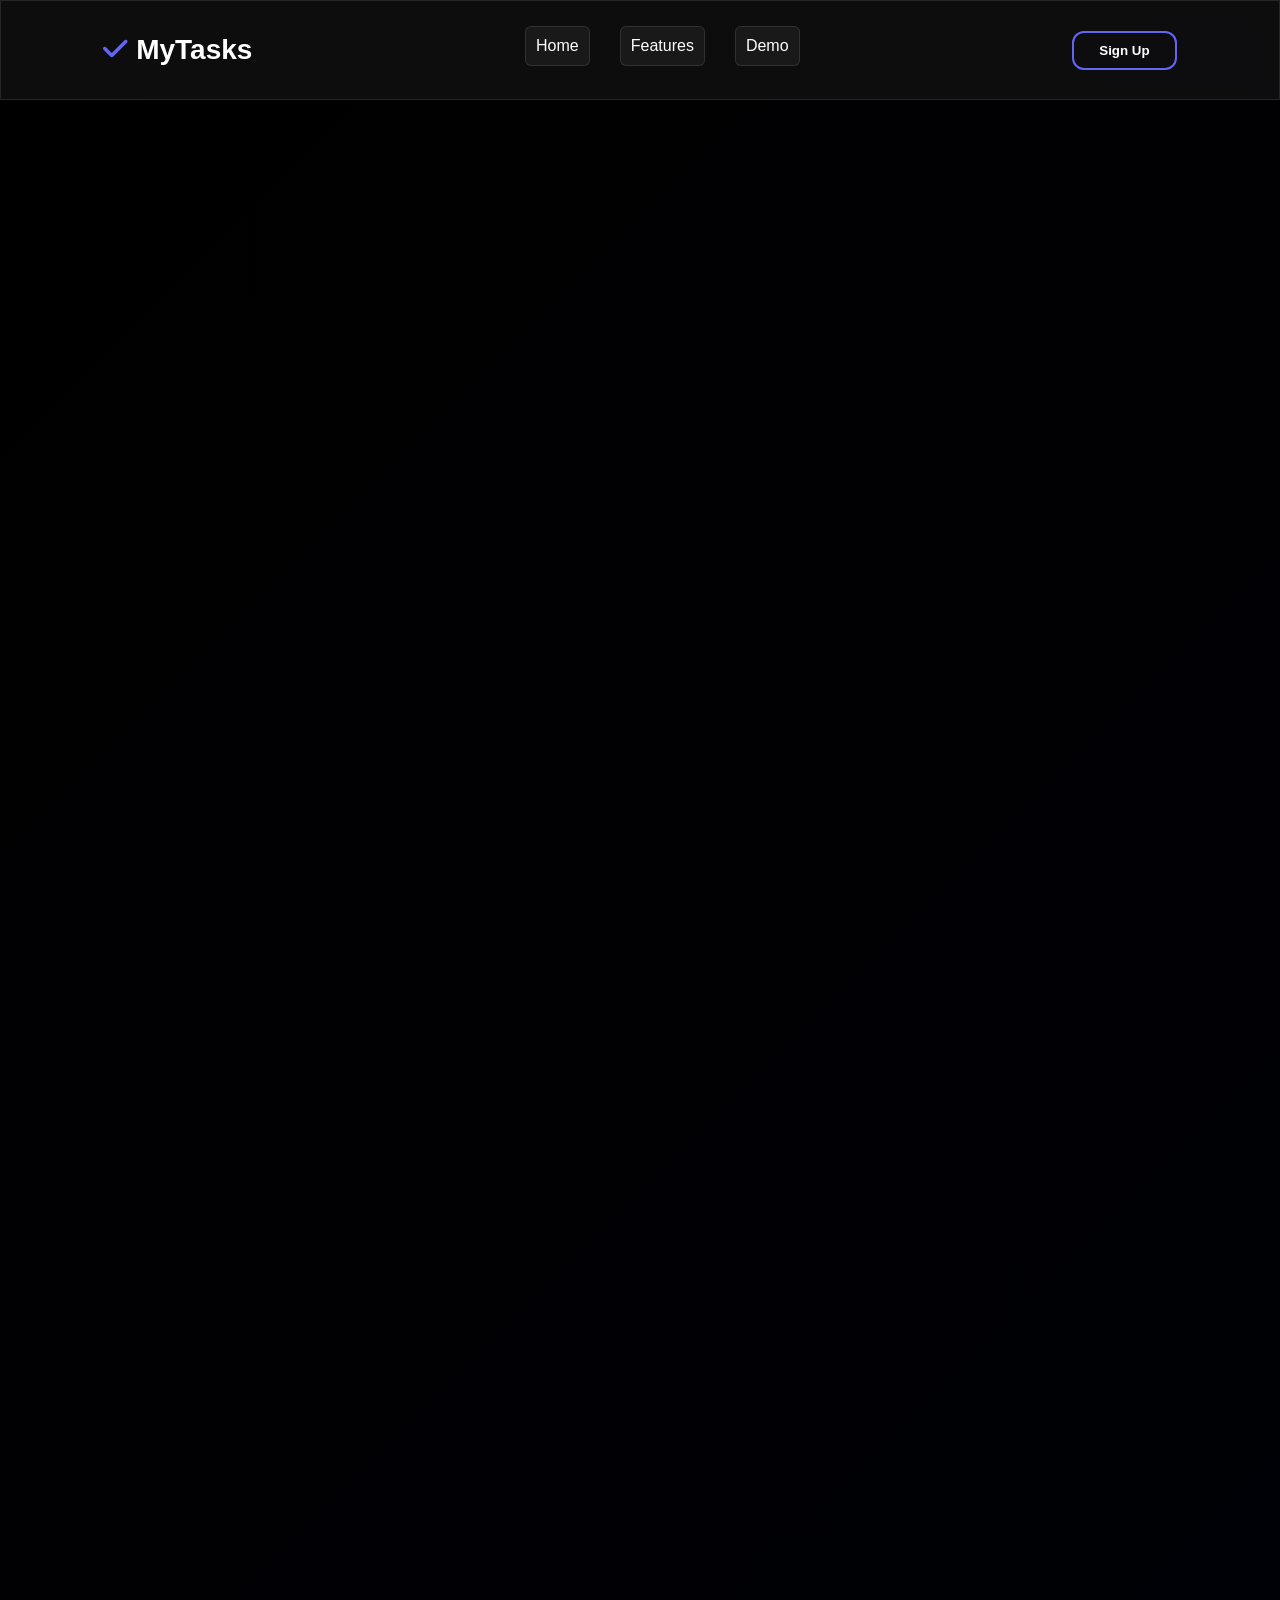
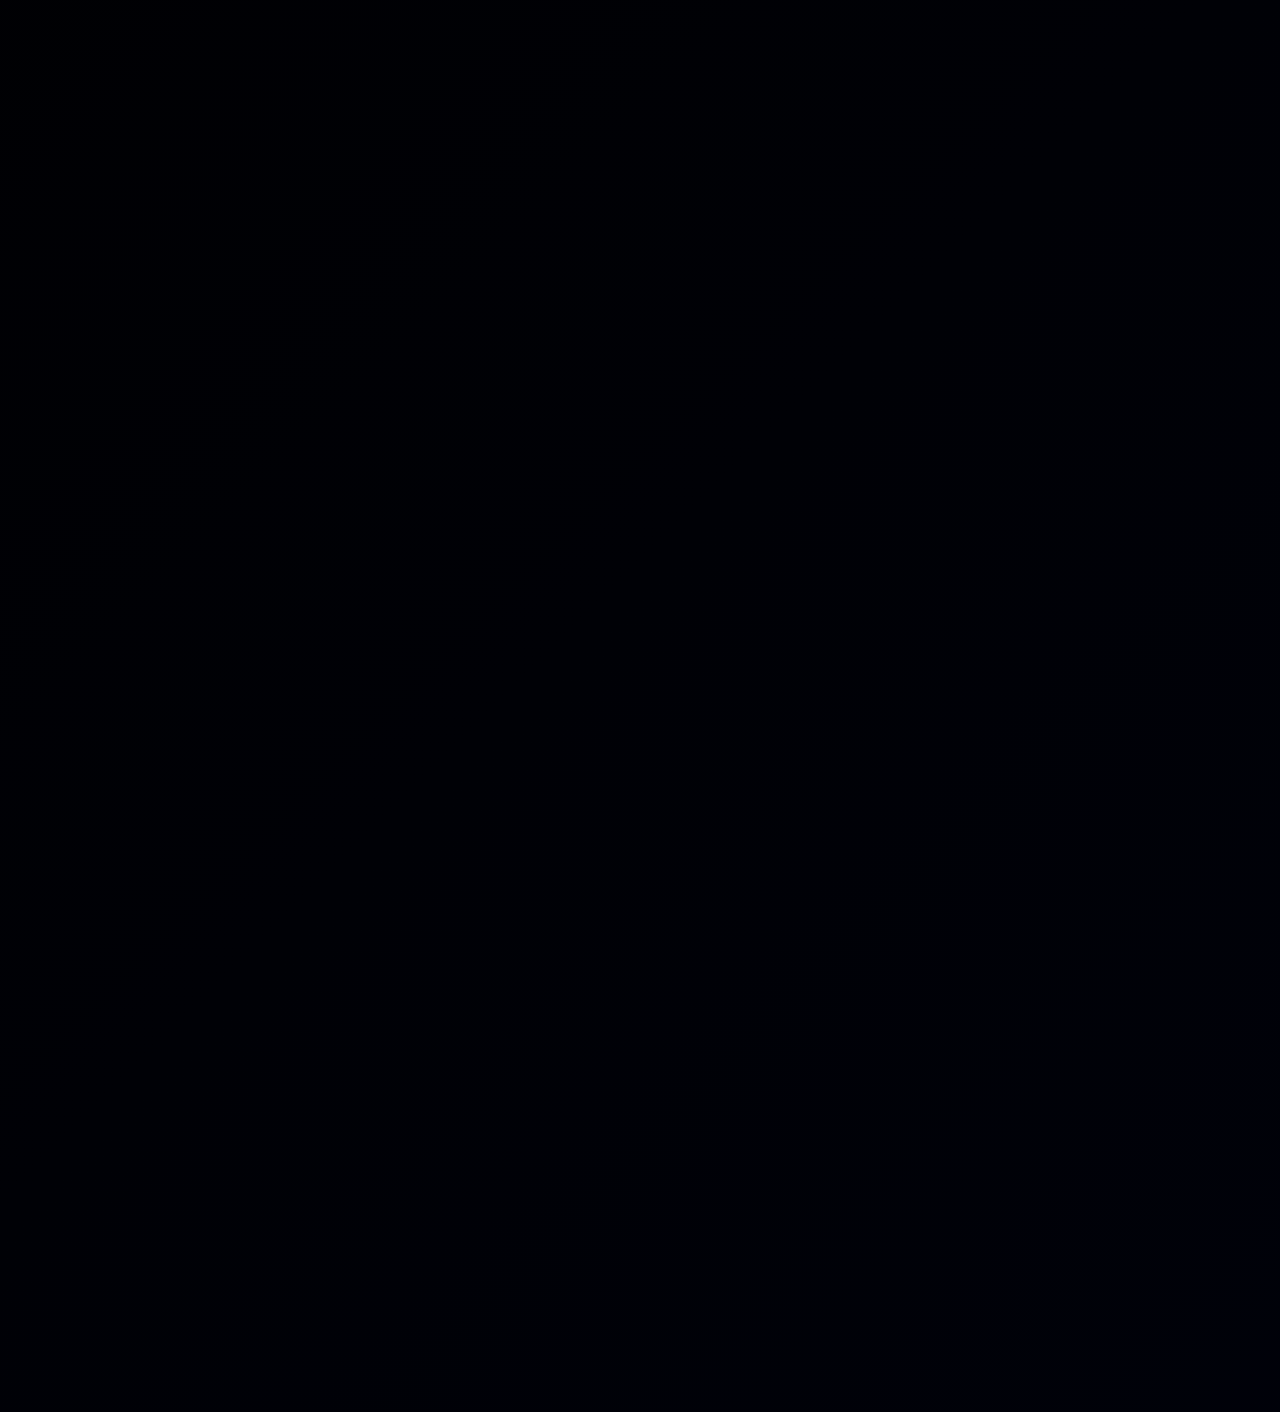
<file: index.html>
<!doctype html>
<html lang="en">
  <head>
    <meta charset="UTF-8" />
    <meta name="viewport" content="width=device-width, initial-scale=1.0" />
    <title>MyTasks</title>

    <link rel="stylesheet" href="style.css" />

    <link
      rel="stylesheet"
      href="https://cdnjs.cloudflare.com/ajax/libs/font-awesome/6.5.1/css/all.min.css"
    />
  </head>

  <body class="cover-page">
    
    <!-- NAVBAR -->

    <nav class="cover-navbar">
      <div class="cover-logo">
        <i class="fa-solid fa-check"></i>
        MyTasks
      </div>

      <ul>
        <li><a href="#">Home</a></li>
        <li><a href="#features">Features</a></li>
        <li><a href="#demo">Demo</a></li>
      </ul>

      <a href="signin.html">
        <button class="signup-btn">Sign Up</button>
      </a>
    </nav>

    <!-- HERO -->

    <section class="cover-hero  reveal">
      <div class="coverhero-text">
      <h1>
        Organize Your Tasks.<br />
        Work Smarter.
      </h1>

      <p>
        Manage your tasks, track your progress and stay productive everday.
      </p>

      <div class="coverhero-buttons">
        <a href="signin.html" class="cover-btn"> Get Started </a>

        <a href="#demo" class="btn-outline"> Watch Demo </a>
      </div>
      </div>
      <div class="cover-image">
        <img src="Screenshot 2026-06-14 174746.png" alt="cover-image">
      </div>
    </section>
      

    <!-- FEATURES -->

    <section class="cover-features reveal" id="features">
      <h2>Powerful Features</h2>
      <h3>Everything You Need To Stay Organized</h3>
      <h4> Powerful features to help you manage tasks, track progress, and achieve your goal in time</h4>

      <div class="feature-grid">
        <div class="cover-card">
          <i class="fa-solid fa-list-check"></i>
          <h3>Task Management</h3>
          <p>Create, edit and delete tasks easily.</p>
        </div>

        <div class="cover-card">
          <i class="fa-solid fa-calendar-days"></i>
          <h3>Calendar View</h3>
          <p>Track deadlines and upcoming events.</p>
        </div>

        <div class="cover-card">
          <i class="fa-solid fa-chart-simple"></i>
          <h3>Analytics</h3>
          <p>Monitor your productivity progress.</p>
        </div>

        <div class="cover-card">
          <i class="fa-solid fa-fire"></i>
          <h3>Streaks</h3>
          <p>Stay motivated every day.</p>
        </div>
      </div>
    </section>

    <section class="how-it-works reveal"  id="demo">
       <h2 class="cover-title">How It Works</h2>
        <p class="cover-subtitle">Get started in just a few simple steps</p>
        <div class="video-container">
        <video autoplay muted loop playsinline preload="auto">
          <source
            src="WhatsApp Video 2026-06-14 at 21.17.24.mp4"
            type="video/mp4"
          />
        </video>
      </div>
      <div class="cover-container">
      
        <div class="cover-steps">
          <div class="cover-step">
            <div class="step-number">1</div>
            <h3>Create Your Account</h3>
            <p>Sign up in seconds and set up your personal workspace.</p>
          </div>

          <div class="cover-step">
            <div class="step-number">2</div>
            <h3>Add Your Tasks</h3>
            <p>Quickly add everything you need to get done in one place.</p>
          </div>

          <div class="cover-step">
            <div class="step-number">3</div>
            <h3>Set Priorities</h3>
            <p>
              Organise tasks by priority so you always know what matters most.
            </p>
          </div>

          <div class="cover-step">
            <div class="step-number">4</div>
            <h3>Track Progress</h3>
            <p>Monitor what you’ve completed and what still needs attention.</p>
          </div>

          <div class="cover-step">
            <div class="step-number">5</div>
            <h3>Achieve Goals</h3>
            <p>
              Stay consistent, finish tasks, and reach your productivity goals.
            </p>
          </div>
        </div>
      </div>
    </section>

    <!-- CTA -->

    <section class="cover-cta reveal">
      <h2>Ready To Boost Productivity?</h2>

      <p>Manage your daily tasks efficiently with MyTask and stay on top of what matters most.</p>

      <a href="signin.html" class="cover-btn"> Get Started Free </a>
    </section>
  </body>

  <!-- FOOTER -->
  <footer id="indexfooter" class="reveal">
    <div class="footer-grid">
      <div>
        <h3>MyTasks</h3>
        <p>
            Organize your life, One task at a time.
        </p>
    </div>

    <div>
        <h4>Product</h4>
        <a href="#">Features</a>
        <a href="#">Pricing</a>
        <a href="#">Roadmap</a>
    </div>

    <div>
        <h4>Company</h4>
        <a href="#">About</a>
        <a href="#">Careers</a>
        <a href="#">Blog</a>
    </div>

    <div>
        <h4>Support</h4>
        <a href="#">Help Center</a>
        <a href="#">FAQs</a>
        <a href="#">Privacy</a>
    </div>

    <div class="footer-social">
    <h4>Follow Us</h4>
    <div class="social-links">
        <a href="#"><i class="fab fa-github"></i></a>
        <a href="#"><i class="fab fa-linkedin"></i></a>
        <a href="#"><i class="fab fa-tiktok"></i></a>
        <a href="#"><i class="fab fa-instagram"></i></a>
        <a href="#"><i class="fab fa-facebook-f"></i></a>
    </div>
</div>

    <div>
        <h4>Newsletter</h4>
        <input type="email" placeholder="Enter Email">
        <button>Subscribe</button>
    </div>

</div>

<p class="copyright">
© 2026 MyTasks. All Rights Reserved.
</p>
    </div>
  </footer>
</html>
</file>
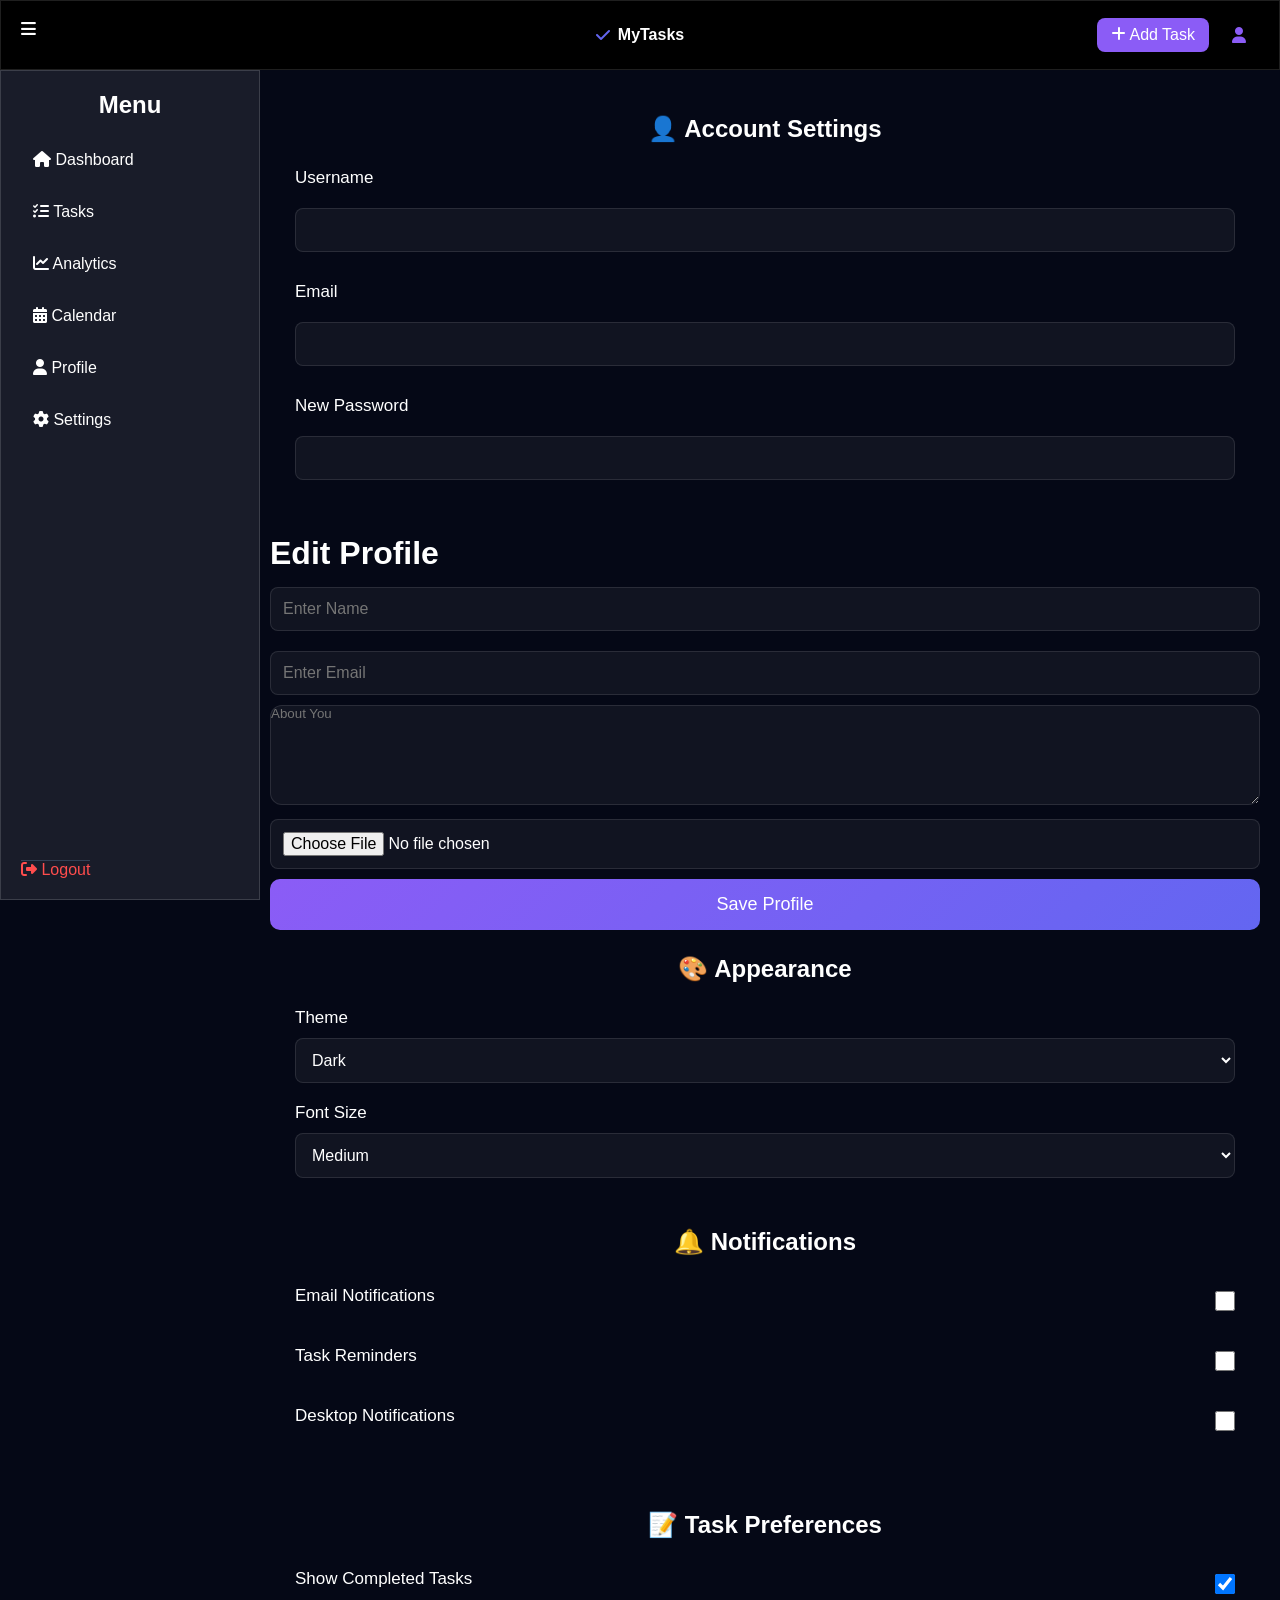
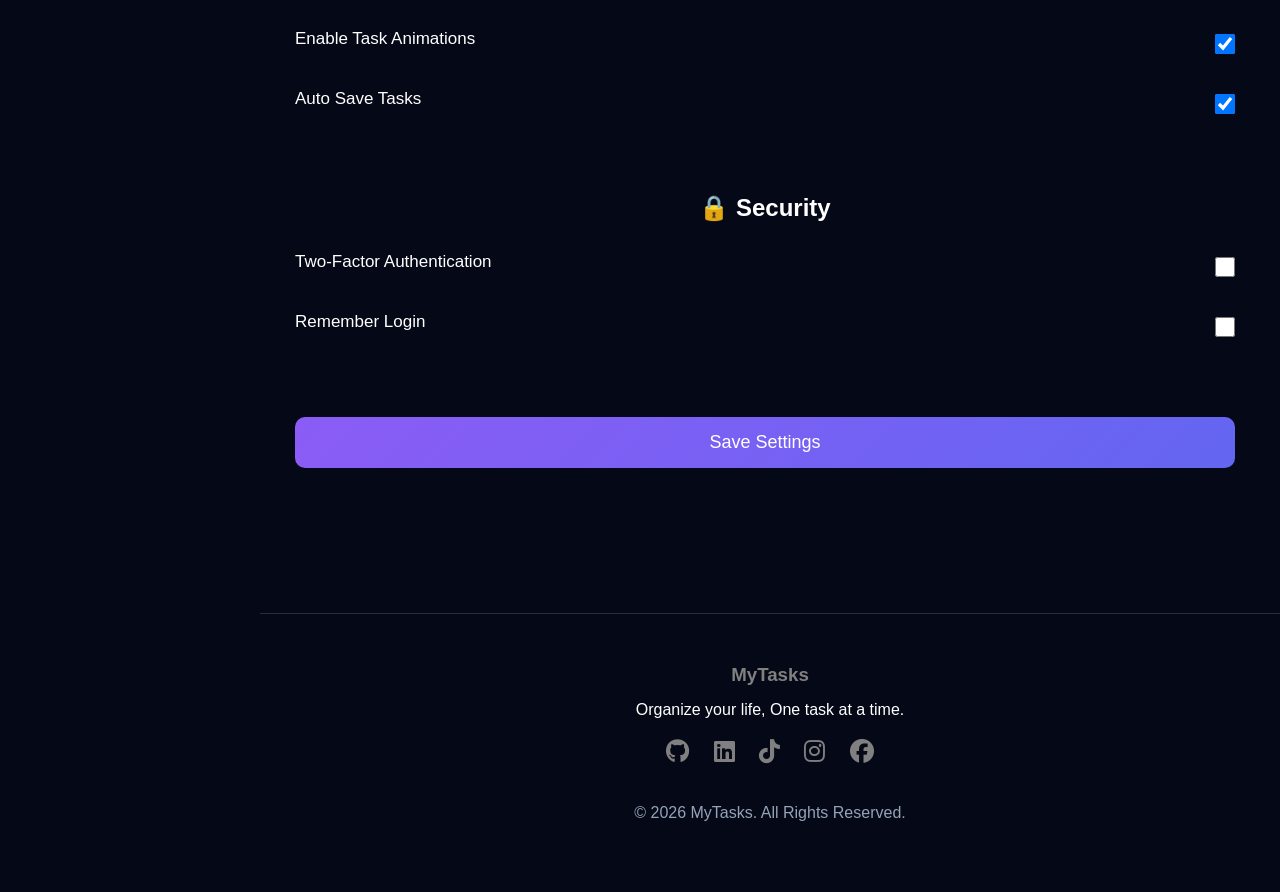
<file: settings.html>
<!DOCTYPE html>
<html lang="en">
<head>
  <meta charset="UTF-8">
  <meta name="viewport" content="width=device-width, initial-scale=1.0">
  <link rel="stylesheet" href="https://cdnjs.cloudflare.com/ajax/libs/font-awesome/6.5.1/css/all.min.css">

  <title>Settings</title>
   <link rel="stylesheet" href="style.css">

</head>
<body class="setting">
   <header class="navigation">

    <!-- Left -->
    <label for="sidebarToggle" class="hamburgers">
        <i class="fa-solid fa-bars"></i>
    </label>

    <!-- Center -->
    <div class="cover-logoss">
        <i class="fa-solid fa-check"></i>
        MyTasks
    </div>

    <!-- Right -->
    <div class="nav-actions">
        <a href="tasks.html" class="addtask-btn">
            <i class="fa-solid fa-plus"></i>
            Add Task
        </a>

        <a href="profile.html" class="profile-btn">
            <i class="fa-solid fa-user"></i>
        </a>
    </div>

</header>
 <!-- HIDDEN CHECKBOX CONTROLLER -->
<input type="checkbox" id="sidebarToggle" class="sidebar-toggle">


<!-- SIDEBAR -->
<aside class="sidebarapp">
  <h2 class="logo">Menu </h2>

 <nav>
    <a href="home.html">
        <i class="fa-solid fa-house"></i> Dashboard
    </a>

    <a href="tasks.html">
        <i class="fa-solid fa-list-check"></i> Tasks
    </a>

    <a href="analytics.html">
        <i class="fa-solid fa-chart-line"></i> Analytics
    </a>

    <a href="calendar.html">
        <i class="fa-solid fa-calendar-days"></i> Calendar
    </a>

    <a href="profile.html">
        <i class="fa-solid fa-user"></i> Profile
    </a>

    <a href="settings.html">
        <i class="fa-solid fa-gear"></i> Settings
    </a>
</nav>

  <a href="signin.html" class="logout">
    <i class="fa-solid fa-right-from-bracket"></i>
    Logout
</a>
</aside>

<!-- OVERLAY (click to close) -->
<label for="sidebarToggle" class="overlay"></label>
  


  <!-- SETTINGS -->
   <main class="contents">

    <!-- ACCOUNT -->

    <div class="pack">

      <h2>👤 Account Settings</h2>

      <div class="setting">
        <label>Username</label>
        <input type="text" id="username">
      </div>

      <div class="setting">
        <label>Email</label>
        <input type="email" id="email">
      </div>

      <div class="setting">
        <label>New Password</label>
        <input type="password" id="password">
      </div>

    </div>

    <h1>Edit Profile</h1>

    <input type="text"
           id="name"
           placeholder="Enter Name">

    <input type="email"
           id="email"
           placeholder="Enter Email">

    <textarea id="about"
              placeholder="About You"></textarea>

    <input type="file" id="image">

    

     <button class="save-btn" onclick="saveProfile()">
        Save Profile
      </button>


    <!-- APPEARANCE -->

    <div class="pack">

      <h2>🎨 Appearance</h2>

      <div class="setting">
        <label>Theme</label>

        <select id="theme">
          <option value="dark">Dark</option>
          <option value="light">Light</option>
        </select>
      </div>

      <div class="settings">
        <label>Font Size</label>

        <select id="fontSize">
          <option>Small</option>
          <option selected>Medium</option>
          <option>Large</option>
        </select>
      </div>

    </div>

    <!-- NOTIFICATIONS -->

    <div class="pack">

      <h2>🔔 Notifications</h2>

      <div class="toggle">
        <label>Email Notifications</label>
        <input type="checkbox" id="emailNotify">
      </div>

      <div class="toggle">
        <label>Task Reminders</label>
        <input type="checkbox" id="taskReminder">
      </div>

      <div class="toggle">
        <label>Desktop Notifications</label>
        <input type="checkbox" id="desktopNotify">
      </div>

    </div>

    <!-- TASK SETTINGS -->

    <div class="pack">

      <h2>📝 Task Preferences</h2>

      <div class="toggle">
        <label>Show Completed Tasks</label>
        <input type="checkbox" id="showCompleted" checked>
      </div>

      <div class="toggle">
        <label>Enable Task Animations</label>
        <input type="checkbox" id="animations" checked>
      </div>

      <div class="toggle">
        <label>Auto Save Tasks</label>
        <input type="checkbox" id="autosave" checked>
      </div>

    </div>

    <!-- SECURITY -->

    <div class="pack">

      <h2>🔒 Security</h2>

      <div class="toggle">
        <label>Two-Factor Authentication</label>
        <input type="checkbox" id="twofactor">
      </div>

      <div class="toggle">
        <label>Remember Login</label>
        <input type="checkbox" id="remember">
      </div>

    </div>

    <!-- SAVE -->

    <div class="pack">

      <button class="save-btn" onclick="saveSettings()">
        Save Settings
      </button>

      <p class="message" id="message">
        Settings Saved Successfully!
      </p>

    </div>
  </main>

  </div>

 <script src="settings.js"></script>


</body>
 <footer id="allmypages">

    <h3>MyTasks</h3>

    <p>
        Organize your life, One task at a time.
    </p>

    <div class="socials">

        <i class="fab fa-github"></i>
        <i class="fab fa-linkedin"></i>
        <i class="fab fa-tiktok"></i>
        <i class="fab fa-instagram"></i>
        <i class="fab fa-facebook"></i>

    </div>

    <p class="copyright">
        © 2026 MyTasks. All Rights Reserved.
    </p>

</footer>

</html>
</file>
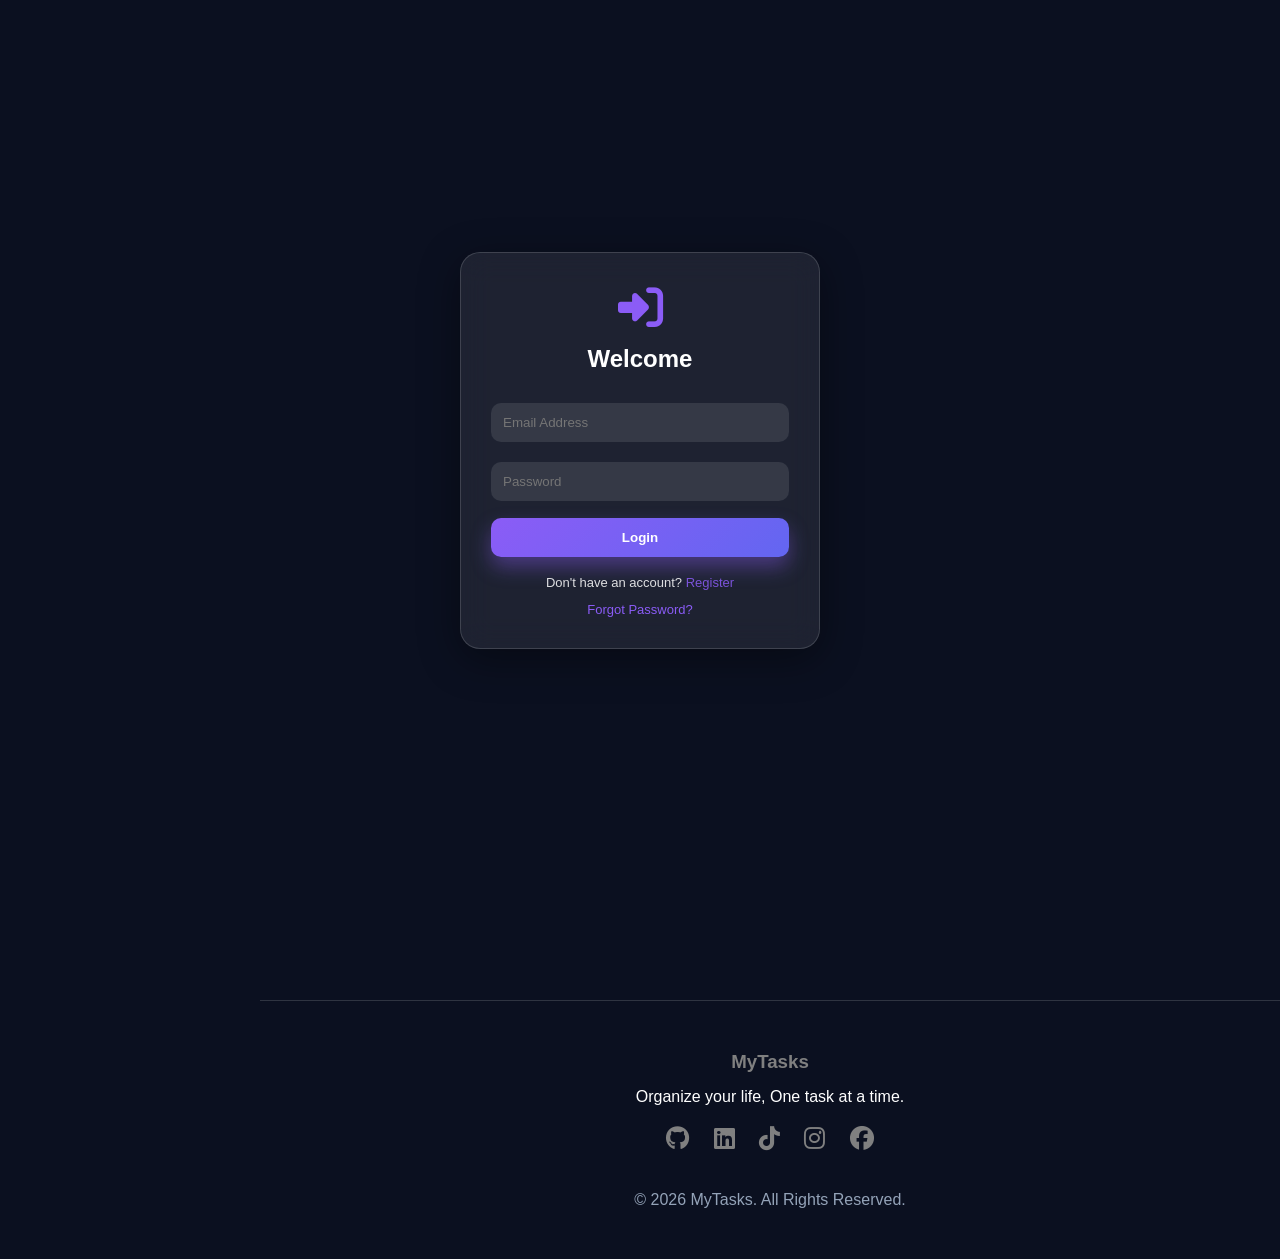
<file: signin.html>
<!DOCTYPE html>
<html lang="en">
<head>
  <meta charset="UTF-8">
  <meta name="viewport" content="width=device-width, initial-scale=1.0">
  <title>SignUp</title>
  <link rel="stylesheet" href="https://cdnjs.cloudflare.com/ajax/libs/font-awesome/6.5.1/css/all.min.css">
  <link rel="stylesheet" href="style.css">
</head>
<body class="loginPage">

  <div class="auth-wrapper">

    <div class="user-container">

      <!-- LOGIN -->
      <div class="form-box active" id="loginForm">
        <div class="icon">
          <i class="fa-solid fa-right-to-bracket"></i>
        </div>

        <h2>Welcome </h2>

        <input id="loginEmail" type="email" placeholder="Email Address">
        <input id="loginPassword" type="password" placeholder="Password">

        <button id="loginBtn">Login</button>

        <p>
          Don't have an account?
          <span onclick="showRegister()">Register</span>
        </p>
         <div class="forgot-password">
  <span onclick="showForgot()">Forgot Password?</span>
        </div>
      </div>


      <!-- REGISTER -->
      <div class="form-box" id="registerForm">
        <div class="icon">
          <i class="fa-solid fa-user-plus"></i>
        </div>

        <h2>Create Account</h2>

       <input id="fullName" type="text" placeholder="Full Name">
       <input id="registerEmail" type="email" placeholder="Email Address">
       <input id="registerPassword" type="password" placeholder="Password">
       <input id="confirmPassword" type="password" placeholder="Confirm Password">

        <button id="registerBtn">Create Account</button>

        <p>
          Already have an account?
          <span onclick="showLogin()">Login</span>
        </p>
      </div>
      <!-- FORGOT PASSWORD -->
<div class="form-box" id="forgotForm">
  <div class="icon">
    <i class="fa-solid fa-key"></i>
  </div>


  <h2>Reset Password</h2>

  <input type="email" placeholder="Enter your email address">

 <button id="forgotBtn">Send Reset Link</button>

  <p>
    Remember your password?
    <span onclick="showLogin()">Login</span>
  </p>
</div>

    </div>
  </div>
  <script src="script.js"></script>
  
</body>
 <footer id="allmypages">

    <h3>MyTasks</h3>

    <p>
        Organize your life, One task at a time.
    </p>

    <div class="socials">

        <i class="fab fa-github"></i>
        <i class="fab fa-linkedin"></i>
        <i class="fab fa-tiktok"></i>
        <i class="fab fa-instagram"></i>
        <i class="fab fa-facebook"></i>

    </div>

    <p class="copyright">
        © 2026 MyTasks. All Rights Reserved.
    </p>

</footer>
</html>
</file>
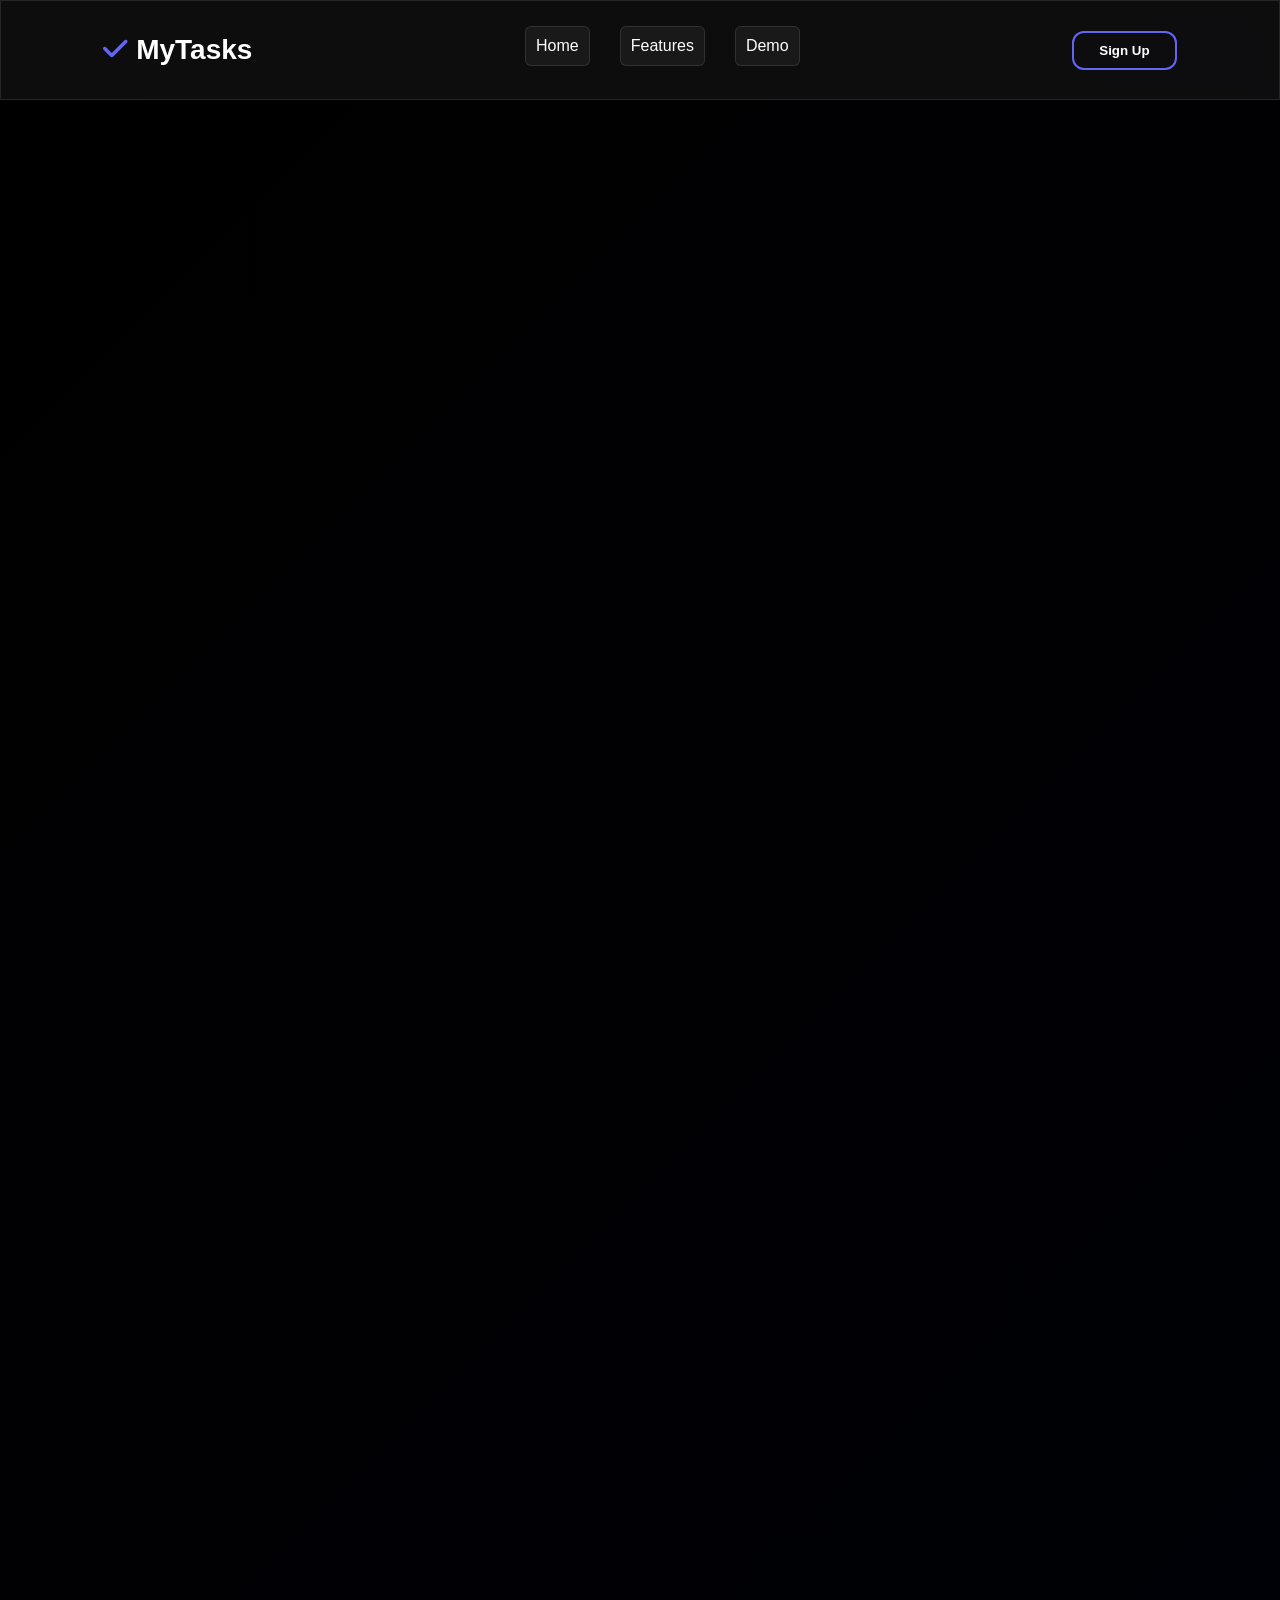
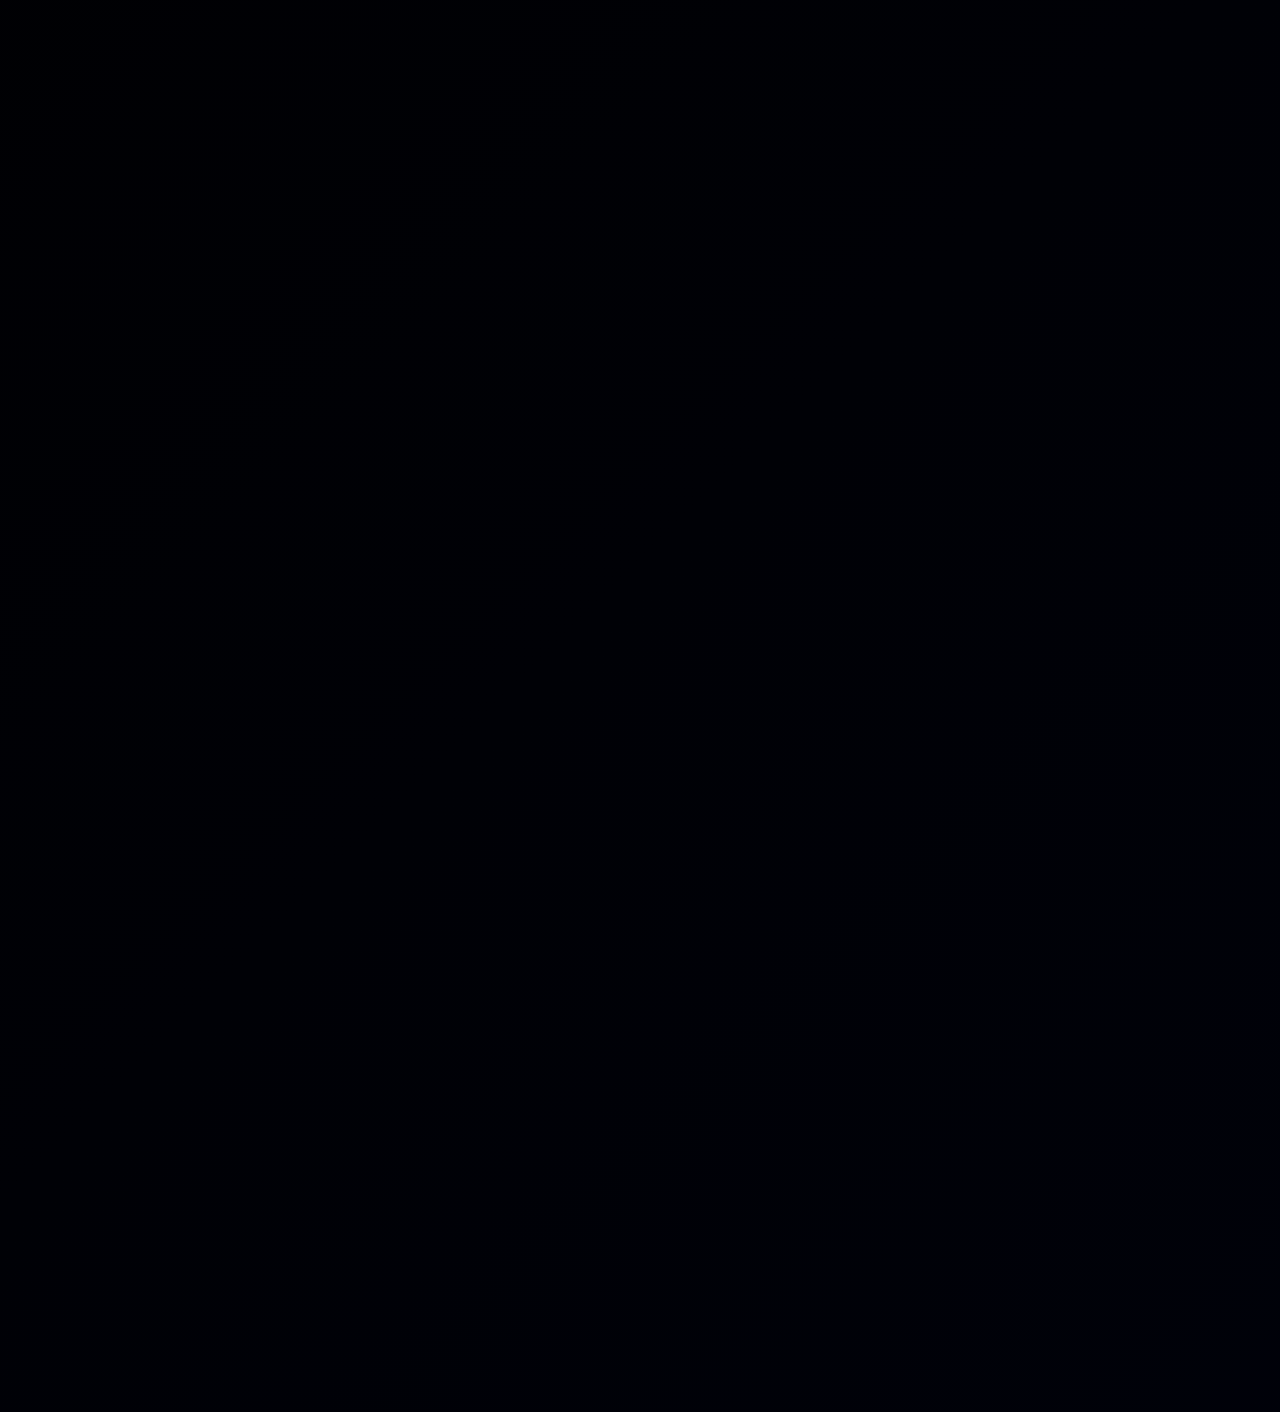
<file: tasks.html>
<!doctype html>
<html lang="en">
  <head>
    <meta charset="UTF-8" />
    <meta name="viewport" content="width=device-width, initial-scale=1.0" />
    <title>Task Manager</title>
    <link
      rel="stylesheet"
      href="https://cdnjs.cloudflare.com/ajax/libs/font-awesome/6.5.1/css/all.min.css"
    />
    <link rel="stylesheet" href="style.css" />
  </head>

  <body class="tasks">
     <header class="navigation">

    <!-- Left -->
    <label for="sidebarToggle" class="hamburgers">
        <i class="fa-solid fa-bars"></i>
    </label>

    <!-- Center -->
    <div class="cover-logoss">
        <i class="fa-solid fa-check"></i>
        MyTasks
    </div>

    <!-- Right -->

        <a href="profile.html" class="profile-btn">
            <i class="fa-solid fa-user"></i>
        </a>
    </div>

</header>
    <!-- SIDEBAR -->
    <!-- HIDDEN CHECKBOX CONTROLLER -->
    <input type="checkbox" id="sidebarToggle" class="sidebar-toggle" />


    <!-- SIDEBAR -->
    <aside class="sidebarapp">
      <h2 class="logo">Menu </h2>

      <nav>
        <a href="home.html"> <i class="fa-solid fa-house"></i> Dashboard </a>

        <a href="tasks.html"> <i class="fa-solid fa-list-check"></i> Tasks </a>

        <a href="analytics.html">
          <i class="fa-solid fa-chart-line"></i> Analytics
        </a>

        <a href="calendar.html">
          <i class="fa-solid fa-calendar-days"></i> Calendar
        </a>

        <a href="profile.html"> <i class="fa-solid fa-user"></i> Profile </a>

        <a href="settings.html"> <i class="fa-solid fa-gear"></i> Settings </a>
      </nav>

      <a href="index.html" class="logout">
        <i class="fa-solid fa-right-from-bracket"></i>
        Logout
      </a>
    </aside>

    <!-- OVERLAY (click to close) -->
    <label for="sidebarToggle" class="overlay"></label>

    <!-- TASK CONTAINER -->
    <main class="contents">
      <!-- TOP CONTROLS -->
      <div class="top-controls">
        <input type="text" id="taskInput" placeholder="Enter a task..." />

        <input type="date" id="dueDate" />

        <select id="prioritySelect">
          <option value="normal">Normal</option>
          <option value="important">Important</option>
        </select>

        <button id="addTaskBtn">Add Task</button>
      </div>

      <!-- SEARCH + FILTER -->
      <!-- SEARCH BAR -->
      <div class="search-section">
        <input type="text" id="searchInput" placeholder="Search tasks..." />
      </div>

      <!-- FILTER BUTTONS -->
      <div class="filter-section">
        <button class="filter-btn active" data-filter="all">All Tasks</button>

        <button class="filter-btn" data-filter="completed">Completed</button>

        <button class="filter-btn" data-filter="pending">Pending</button>

        <button class="filter-btn" data-filter="important">Important</button>
      </div>

      <!-- TASK LIST -->
      <div id="taskList" class="task-list"></div>
    </main>
    <script src="tasks.js"></script>
  </body>
  <footer id="allmypages">
    <h3>MyTasks</h3>

    <p>Organize your life, One task at a time.</p>

    <div class="socials">
      <i class="fab fa-github"></i>
      <i class="fab fa-linkedin"></i>
      <i class="fab fa-tiktok"></i>
      <i class="fab fa-instagram"></i>
      <i class="fab fa-facebook"></i>
      
    </div>

    <p class="copyright">© 2026 MyTasks. All Rights Reserved.</p>
  </footer>
</html>
</file>
<file: style.css>
* {
  margin: 0;
  padding: 0;
  box-sizing: border-box;
  font-family: Arial, sans-serif;
}

/* PAGE BACKGROUND */
.loginPage {
  min-height: 100vh;
  margin: 0;
  font-family: Arial, sans-serif;
  background: #0b1020;
  overflow: hidden;
}
input:-webkit-autofill {
  -webkit-box-shadow: 0 0 0 1000px white inset;
}

/* center wrapper */
.auth-wrapper {
  min-height: 100vh;
  display: flex;
  justify-content: center;
  align-items: center;
}

/* GLASS CARD */
.user-container {
  width: 360px;
  padding: 30px;
  border-radius: 20px;

  background: rgba(255, 255, 255, 0.08);
  backdrop-filter: blur(15px);
  -webkit-backdrop-filter: blur(15px);
border: 1px solid rgba(255, 255, 255, 0.15);
  box-shadow: 0 10px 40px rgba(0, 0, 0, 0.4);

  animation: fadeIn 0.8s ease;
}

/* headings */
h2 {
  text-align: center;
  color: white;
  margin-bottom: 20px;
}

/* ICON */
.icon {
  text-align: center;
  font-size: 45px;
  color: #8b5cf6;
  margin-bottom: 10px;
}

/* INPUTS */
input {
  width: 100%;
  padding: 12px;
  margin: 10px 0;
  border-radius: 10px;
  border: none;

  background: rgba(255, 255, 255, 0.1);
  color: white;
  outline: none;
}

/* BUTTON */
#loginBtn,
#registerBtn,
#forgotBtn {
  width: 100%;
  padding: 12px;
  margin-top: 10px;
  border: none;
  border-radius: 10px;
  background: linear-gradient(135deg, #8b5cf6, #6366f1);
  color: white;
  font-weight: bold;
  cursor: pointer;
  transition: 0.3s;
}

#loginBtn,
#registerBtn,
#forgotBt :hover {
  transform: translateY(-3px);
  box-shadow: 0 10px 20px rgba(139, 92, 246, 0.4);
}

/* TEXT */
p {
  text-align: center;
  color: white;
  margin-top: 15px;
}

span {
  color: #8b5cf6;
  cursor: pointer;
}

/* FORM SWITCH ANIMATION */
.form-box {
  display: none;
  animation: slide 0.4s ease;
}

.form-box.active {
  display: block;
}

/* ANIMATIONS */
@keyframes fadeIn {
  from {
    opacity: 0;
    transform: scale(0.95);
  }
  to {
    opacity: 1;
    transform: scale(1);
  }
}

@keyframes slide {
  from {
    opacity: 0;
    transform: translateY(20px);
  }
  to {
    opacity: 1;
    transform: translateY(0);
  }
}
/* FORGOT PASSWORD LINK */
.forgot-password {
  text-align: center;
  margin-top: 10px;
}

.forgot-password a,
.forgot-password span {
  color: #8b5cf6;
  cursor: pointer;
  font-size: 13px;
  transition: 0.3s ease;
}

.forgot-password a:hover,
.forgot-password span:hover {
  color: #a78bfa;
  transform: translateY(-2px);
}

/* FORGOT PASSWORD FORM INPUT SPACING */
#forgotForm input {
  margin-top: 15px;
}

/* FORGOT BUTTON STYLE (optional if you want override) */
#forgotForm button {
  background: linear-gradient(135deg, #8b5cf6, #6366f1);
}

/* SMALL TEXT UNDER FORMS */
.form-box p {
  font-size: 13px;
  opacity: 0.85;
}


/*HOMEPAGE STYLE*/

.task-manager {
  padding: 33px 30px;
  margin-top: 10px;
  background: #050816;
  color: #535862;
}

.navigation{
    position: fixed;
    top: 0;
    left: 0;
    width: 100%;
    height: 70px;
    display: flex;
    align-items: center;
    justify-content: space-between;

    padding: 0 20px;
    box-sizing: border-box;
    background: black;
   border: 1px solid rgba(255, 255, 255, 0.12);
    z-index: 1000;
}



.cover-logoss{
    position: absolute;
    left: 50%;
    transform: translateX(-50%);

    display: flex;
    align-items: center;
    gap: 8px;
    font-weight: bold;
    color: white;
}

.cover-logoss i{
   color: #6366f1;
}

.nav-actions{
    display: flex;
    align-items: center;
    gap: 10px;
}

.addtask-btn{
  background-color: #8b5cf6;
  color: white;
    padding: 8px 14px;
    border-radius: 8px;
    text-decoration: none;
}

.profile-btn{
    width: 40px;
    height: 40px;
    border-radius: 50%;
    color: #8b5cf6;
    display: flex;
    justify-content: center;
    align-items: center;

    text-decoration: none;
}

.hamburgers{
  color: white;
    font-size: 1.3rem;
    cursor: pointer;
}
@media (max-width: 768px){

    /* NAVBAR spacing */
    .navigation{
        padding: 0 12px;
    }

    /* CENTER LOGO smaller */
    .cover-logoss{
        font-size: 1rem;
    }

    /* RIGHT SIDE buttons tighter */
    .nav-actions{
        gap: 6px;
    }

    /* Add Task becomes icon only */
    .addtask-btn{
        padding: 10px;
        font-size: 0; /* hides text */
        border-radius: 10px;
    }

    .addtask-btn i{
        font-size: 1rem;
    }

    /* Profile stays round but smaller */
    .profile-btn{
        width: 36px;
        height: 36px;
    }

    /* Hamburger slightly bigger for touch */
    .hamburgers{
        font-size: 1.5rem;
    }
}

/* CONTAINER */
.tasks-container {
  margin-top: 10px;
  display: flex;
}

/* TOPBAR */
.dashboard-topbar {
  display: flex;
  justify-content: space-between;
  align-items: center;
  margin-bottom: 30px;
  color: white;
}

.dashboard-icons {
  display: flex;
  gap: 20px;
  font-size: 22px;
}

/* CARDS */
.dashboard-card {
  display: grid;
  grid-template-columns: repeat(4, 1fr);
  gap: 20px;
  margin-bottom: 30px;
  
}

.dashboard-cards {
   background: rgba(255, 255, 255, 0.05);
  border: 1px solid rgba(255, 255, 255, 0.1);

  backdrop-filter: blur(14px);
  -webkit-backdrop-filter: blur(14px);

  border-radius: 14px;

  color: var(--text);

  box-shadow: 0 8px 25px rgba(0, 0, 0, 0.3);

  transition: 0.2s ease;
  padding: 25px;
  border-radius: 20px;
}


.dashboard-cards h3 {
  margin-bottom: 10px;
  color: #f5f5f5;
}

.dashboard-cards p {
  color: #a1a1aa;
  font-size: 30px;
  font-weight: bold;
}

#progressPercentage {
  color: #8b5cf6;
}
/* QUOTE */
.quote-box {
  background: rgba(255, 255, 255, 0.05);
  border: 1px solid rgba(255, 255, 255, 0.1);
  padding: 25px;
  border-radius: 20px;
  margin-bottom: 30px;
}

.quote-box h2 {
  margin-bottom: 10px;
}

.quote-box p {
  color: #af95ff;
  font-style: italic;
}

/* WELCOME */
.dashboard-welcome {
   background: rgba(255, 255, 255, 0.05);
  border: 1px solid rgba(255, 255, 255, 0.1);

  border-radius: 20px;
  padding: 30px;
  display: flex;
  justify-content: space-between;
  align-items: center;
  margin-bottom: 30px;
}

.dashboard-welcome h1 {
  color: #e2e8f0;
}

.dashboard-welcome img {
  width: 180px;
}

/* RESPONSIVE */
@media (max-width: 786px) {
  .dashboard-card {
    grid-template-columns: 1fr 1fr;
  }

  .dashboard-welcome {
    flex-direction: column;
    text-align: center;
    gap: 20px;
  }

  .task-manager {
    margin-left: 0%;
  }
}

/* LOGO */
.logo {
  color: white;
  text-align: center;
  margin-bottom: 20px;
}

/* MENU SECTION */
.menu {
  flex: 1;
}

.sidebar a {
  display: flex;
  align-items: center;
  gap: 12px;
  padding: 15px 20px;
  color: #cbd5e1;
  text-decoration: none;
  transition: 0.3s;
}

.sidebar a:hover {
  background: #1e293b;
  color: white;
}

/* LOGOUT */
.logout {
  margin-top: auto;
  border-top: 1px solid #334155;
}

.logout a {
  display: flex;
  align-items: center;
  gap: 12px;
  padding: 15px 20px;
  color: #f87171;
  text-decoration: none;
}

.logout a:hover {
  background: #1e293b;
}

@media (max-width: 768px) {
  .sidebar {
    display: none;
  }

  .main-content {
    margin-left: 0;
  }
}

/* MAIN CONTENT */
.main-content {
  margin-left: 250px;
  padding: 20px;
}

/* LIGHT MODE */

body.light-mode{
    background: white;
    color: #1e293b;
}
body.light-mode h1,
body.light-mode h2,
body.light-mode h3,
body.light-mode h4,
body.light-mode h5,
body.light-mode h6 {
  color: #0f172a;
}

body.light-mode p{
  color: #050816;
}

body.light-mode .profile-card,
body.light-mode .tasks-cards,
body.light-mode .calendar-card,
body.light-mode .calendar-cards{
    background: rgba(255,255,255,0.85);
    color: #1e293b;
    border: 1px solid #dbeafe;
    backdrop-filter: blur(15px);
}

body.light-mode .sidebarapp{
    background: #ffffff;
    border-right: 1px solid #dbeafe;
}

body.light-mode .sidebarapp a{
    color: #334155;
}

body.light-mode .sidebarapp a:hover{
    background: #eef2ff;
}

body.light-mode .navigation{
    background: gray;
    border-bottom: 1px solid #dbeafe;
}

body.light-mode button,
body.light-mode .addtask-btn{
    background: #6d28d9;
    color: white;
}

body.light-mode button:hover,
body.light-mode .addtask-btn:hover{
    background: #5b21b6;
}

body.light-mode input,
body.light-mode select,
body.light-mode textarea{
    background: white;
    color: #1e293b;
    border: 1px solid #cbd5e1;
}

.calendar-page {
  font-family: Arial, sans-serif;
  background: #050816;
  margin: 0;
  padding: 20px;
}

.calendar-container {
  display: flex;
  gap: 20px;
}

.calendar-section {
  margin-top: 20px;
  flex: 3;
  background: rgba(255, 255, 255, 0.05);
  border: 1px solid rgba(255, 255, 255, 0.1);
  padding: 20px;
  border-radius: 12px;
}

.calendar-section h1 {
  color: white;
}


.calendar-sidebar {
  flex: 1;
}

.calendar-card {
  margin-top: 20px;

  color: #333;
  background: rgba(255, 255, 255, 0.05);
  border: 1px solid rgba(255, 255, 255, 0.1);

  padding: 15px;
  border-radius: 12px;
  margin-bottom: 20px;
}

.calendar-cards{
  border-radius: 12px;
  margin-top: 20px;
  background: rgba(255, 255, 255, 0.05);
  border: 1px solid rgba(255, 255, 255, 0.1);

}

.calendar-cards h1 {
  color: white;
}

.calendar-cards h2 {
  margin-top: 20px;
  color: white;
}

#calendar {
  max-width: 100%;
  overflow-x: auto;
  border-collapse: collapse;
  color: gray;
}

ul {
  list-style: none;
  padding: 0;
}

 .calendar-card li {
  padding: 10px;
  margin-bottom: 8px;
  background: rgba(255, 255, 255, 0.05);
  border: 1px solid rgba(255, 255, 255, 0.1);
  color: rgb(203, 199, 199);
  border-radius: 6px;
}

.calendar-cards li{
  padding: 10px;
  margin-bottom: 8px;
  background: rgba(255, 255, 255, 0.05);
  border: 1px solid rgba(255, 255, 255, 0.1);
  color: rgb(234, 201, 201);
  border-radius: 6px
}
/* Calendar background */
.fc {
  background: rgba(255, 255, 255, 0.03);
  backdrop-filter: blur(12px);
  border-radius: 16px;
  padding: 10px;
  border: 1px solid rgba(255,255,255,0.08);
}

/* Header (month, arrows) */
.fc-toolbar-title {
  color: #fff;
  font-weight: bold;
}

/* Buttons (prev/next/today) */
.fc-button {
  background: #3B2A6B !important;
  border: none !important;
  color: white !important;
  border-radius: 8px !important;
}

.fc-button:hover {
  background: #4A3585 !important;
}

/* Days grid */
.fc-daygrid-day {
  background: transparent;
  border: 1px solid rgba(255,255,255,0.05);
}

/* Day numbers */
.fc-daygrid-day-number {
  color: #ddd;
}

/* Today highlight */
.fc-day-today {
  background: rgba(124, 131, 253, 0.15) !important;
}

.fc-event {
  background: rgba(124, 131, 253, 0.2) !important;
  border: 1px solid rgba(124, 131, 253, 0.4) !important;
  color: white !important;
  border-radius: 8px;
  padding: 2px 6px;
}

@media (max-width: 768px) {
  .calendar-container {
    flex-direction: column;
  }
}

/*analytics page*/

.analytics {
  padding: 10px;
  background: #050816;
  color: white;
  display: flex;
  flex-direction: column;
}

.analytics-main {
  flex: 1;
  padding: 25px;
}

h1 {
  margin-bottom: 5px;
}

.subtitle {
  color: #94a3b8;
  margin-bottom: 20px;
}

.analytics-cards {
  display: grid;
  grid-template-columns: repeat(4, 1fr);
  gap: 15px;
}

.analytics-card {
   background: rgba(255, 255, 255, 0.05);
  border: 1px solid rgba(255, 255, 255, 0.1);

  padding: 20px;
  border-radius: 12px;
}

.analytics-card h3 {
  font-size: 14px;
  color: #cbd5e1;
}

.number {
  font-size: 28px;
  font-weight: bold;
  margin-top: 10px;
}

.analytics-charts {
  display: grid;
  grid-template-columns: 2fr 1fr;
  gap: 20px;
  margin-top: 20px;
}

.chart-box {
   background: rgba(255, 255, 255, 0.05);
  border: 1px solid rgba(255, 255, 255, 0.1);

  padding: 20px;
  border-radius: 12px;
}

.monthly {
  margin-top: 20px;
}

canvas {
  width: 100% !important;
  height: 300px !important;
}

@media (max-width: 768px) {
  .analytics-cards {
    grid-template-columns: 1fr 1fr;
  }

  .analytics-charts {
    grid-template-columns: 1fr;
  }
}

@media (max-width: 500px) {
  .analytics-cards {
    grid-template-columns: 1fr;
  }
}

@media (max-width: 600px) {
  .analytics {
    flex-direction: column;
  }

  .analytics-sidebar {
    width: 100%;
    height: auto;
  }

  .cards {
    grid-template-columns: 1fr;
  }
}

/*profile page*/

.profile {
  background-color: #050816;
  color: white;
}

.profile-container {
  display: flex;
  min-height: 100vh;
}

.profile-main {
  flex: 1;
  padding: 40px;
}

.profile-card {
  background: rgba(255, 255, 255, 0.05);
  border: 1px solid rgba(255, 255, 255, 0.1);
  padding: 30px;
  border-radius: 15px;
}

.profile-header {
  display: flex;
  justify-content: space-between;
  align-items: center;
}

.edit-profile {
  color: white;
  background: linear-gradient(135deg, #8b5cf6, #6366f1);
}

.user-info {
  display: flex;
  align-items: center;
  gap: 20px;
}

.user-info img {
  width: 120px;
  height: 120px;
  border-radius: 50%;
  object-fit: cover;
}

button {
  padding: 12px 20px;
  border: none;
  border-radius: 8px;
  color: white;
  cursor: pointer;
}

.profile-stats {
  margin-top: 30px;
  display: grid;
  grid-template-columns: repeat(4, 1fr);
  gap: 20px;
}

.profile-stat {
  background: rgba(255, 255, 255, 0.05);
  border: 1px solid rgba(255, 255, 255, 0.1);
  padding: 20px;
  text-align: center;
  border-radius: 10px;
}

.profile-about {
  margin-top: 30px;
}

/* Main Content */
.contents {
  flex: 1;
  margin-top: 70px;
  margin-left: 250px;
  padding: 20px;
}

/* Mobile */
@media (max-width: 768px) {
  .contents {
    margin-left: 0%;
    width: 100%;
    padding: 15px;
  }
}

@media (max-width: 768px) {
  .profile-stats {
    grid-template-columns: 1fr 1fr;
  }
}

@media (max-width: 480px) {
  .profile-stats {
    grid-template-columns: 1fr;
  }
}

@media (max-width: 768px) {
  .profile-header {
    flex-direction: column;
    gap: 20px;
    text-align: center;
  }

  .user-info {
    flex-direction: column;
  }
}

.cover-page { 
 background: linear-gradient(-45deg, #111154, #040421, #00020c, #000000);
  background-size: 400% 400%;
  animation: bgMove 12s ease infinite;
  color: white;
}

@keyframes bgMove {
  0% { background-position: 0% 50%; }
  50% { background-position: 100% 50%; }
  100% { background-position: 0% 50%; }
}

/* NAVBAR */

.cover-navbar {
  display: flex;
  justify-content: space-between;
  align-items: center;
  padding: 25px 8%;
   background: rgba(255, 255, 255, 0.05);
  border: 1px solid rgba(255, 255, 255, 0.1);

  backdrop-filter: blur(14px);
  -webkit-backdrop-filter: blur(14px);
}

.cover-logo {
  font-size: 28px;
  font-weight: 700;
}

.cover-logo i {
  color: #6366f1;
}

.cover-navbar ul {
  display: flex;
  gap: 30px;
  list-style: none;
}

.cover-navbar a {
  color: white;
  text-decoration: none;
  transition: 0.3s;
}

.cover-navbar a:hover {
  color: #6366f1;
}

.signup-btn {
  padding: 10px 25px;
  border: 2px solid #6366f1;
  background-color: transparent;
  color: white;
  border-radius: 12px;
  font-weight: 600;
}

.signup-btn:hover {
  background-color: #6366f1;
  transform: translateY(-5px);
}

/* HERO */

.cover-hero {
  display: flex;
  align-items: center;
  justify-content: space-between;
  padding: 80px 10%;
  gap: 40px;
}

.cover-hero h1 {
  font-size: 4rem;
  margin-bottom: 20px;
  background: linear-gradient(135deg, #3b82f6, #8b5cf6);
  -webkit-background-clip: text;
  -webkit-text-fill-color: transparent;
  animation: slideInLeft 0.8s ease-out;
}

.cover-hero p {
  max-width: 700px;
  color: #a8b3cf;
  line-height: 1.8;
  font-size: 1.1rem;
  animation: slideInLeft 1s ease-out;
}

.coverhero-buttons {
  margin-top: 30px;
  display: flex;
  gap: 20px;
  animation: fadeUp 1.2s ease-out;
}

@keyframes slideInLeft {
  from {
    opacity: 0;
    transform: translateX(-40px);
  }
  to {
    opacity: 1;
    transform: translateX(0);
  }
}

@keyframes fadeUp {
  from {
    opacity: 0;
    transform: translateY(20px);
  }
  to {
    opacity: 1;
    transform: translateY(0);
  }
}

.cover-btn {
  padding: 15px 35px;
  color: white;
  text-decoration: none;
  border-radius: 12px;
  border: 2px solid #6366f1;
  font-weight: 600;
  transition: 0.3s;
}

.cover-btn:hover {
  background-color: #6366f1;
  transform: translateY(-5px);
}

.btn-outline {
  padding: 15px 35px;
  border: 2px solid #6366f1;
  color: white;
  text-decoration: none;
  border-radius: 12px;
}

.btn-outline:hover {
  background-color: #6366f1;
  transform: translateY(-5px);
}

.cover-image img {
  width: 100%;
  max-width: 450px;
  border-radius: 20px;
  animation: floatHero 4s ease-in-out infinite;
  box-shadow: 0 20px 40px rgba(0, 0, 0, 0.3);
}

@keyframes floatHero {
  0% { transform: translateY(0); }
  50% { transform: translateY(-15px); }
  100% { transform: translateY(0); }
}

/* VIDEO */

.cover-demo {
  padding: 80px 8%;
  text-align: center;
}

.cover-demo h2 {
  font-size: 2.5rem;
  margin-bottom: 40px;
}

.video-container {
  max-width: 1100px;
  margin: auto;
  border-radius: 25px;
  overflow: hidden;
  box-shadow: 0 20px 50px rgba(0, 0, 0, 0.4);
}

.video-container video {
  width: 100%;
  display: block;
  margin-bottom: 40px;
  border-radius: 16px;

  box-shadow: 0 20px 50px rgba(0, 0, 0, 0.4);

  animation: videoFloat 4s ease-in-out infinite;
  transition: transform 0.3s ease;
}

.video-container video:hover {
  transform: scale(1.02);
}

@keyframes videoFloat {
  0% { transform: translateY(0); }
  50% { transform: translateY(-12px); }
  100% { transform: translateY(0); }
}

/* FEATURES */

.cover-features {
  padding: 25px;
}

.cover-features h2 {
  color: #ffffff;
  text-align: center;
  font-size: 2.5rem;
}

.cover-features h3 {
  color: gray;
  text-align: center;
  font-size: 1.3rem;
}

.cover-features h4 {
  color: rgb(202, 199, 199);
  text-align: center;
  margin-bottom: 30px;
}

.feature-grid {
  display: grid;
  grid-template-columns: repeat(auto-fit, minmax(250px, 1fr));
  gap: 25px;
}

.cover-card {
  background: rgba(255, 255, 255, 0.05);
  border: 1px solid rgba(255, 255, 255, 0.1);

  backdrop-filter: blur(14px);
  -webkit-backdrop-filter: blur(14px);
  padding: 40px;
  border-radius: 20px;
  text-align: center;
  transition: 0.3s;
}

.cover-card:hover {
  transform: translateY(-10px);
}

.cover-card i {
  font-size: 3rem;
  color: #6366f1;
  margin-bottom: 20px;
}

.cover-card h3 {
  margin-bottom: 15px;
}

/* CTA */

.cover-cta {
  text-align: center;
  padding: 80px 20px;
  border: 2px solid gray;
}

.cover-cta h2 {
  font-size: 3rem;
}

.cover-cta p {
  color: gray;
  margin: 20px 0 40px;
}

/* FOOTER */

#allmypages {
  margin-top: 100px;
  margin-left: 260px;
  width: calc(100% - 260px);
  text-align: center;
  padding: 50px 20px;
  border-top: 1px solid rgba(255, 255, 255, 0.15);
  
}

.socials i{
  color: gray;
}

#allmypages h3{
  color: gray;
}

@media (max-width: 768px) {
  #allmypages {
    margin-left: 0;
    width: 100%;
    font-size: 12px;
    padding: 10px;
  }
}

#indexfooter {
  margin-left: 0;
  text-align: center;
  background: #020617;
  padding: 60px 8%;
}

.footer-grid {
  display: grid;
  grid-template-columns: repeat(auto-fit, minmax(200px, 1fr));
  gap: 30px;
}

.footer-grid a {
  display: block;
  text-decoration: none;
  color: #94a3b8;
  margin-top: 10px;
}

.footer-grid input {
  width: 100%;
  padding: 10px;
  margin-top: 10px;
  border: none;
  border-radius: 8px;
}

.footer-grid button {
  margin-top: 10px;
  padding: 10px;
  width: 100%;
  background: #6366f1;
  border: none;
  color: white;
  border-radius: 8px;
}

.copyright {
  margin-top: 40px;
  text-align: center;
  color: #94a3b8;
}

.footer-social {
  text-align: center;
}

.footer-social .social-Links {
  display: flex;
  text-align: center;
}

@media (max-width: 768px) {
  #indexfooter {
    margin-left: 0;
    width: 100%;
    font-size: 12px;
    padding: 10px;
  }
}

.socials {
  margin: 20px 0;
}

.socials i {
  font-size: 1.5rem;
  margin: 0 10px;
  cursor: pointer;
}

.copyright {
  color: #94a3b8;
}

/* MOBILE */

@media (max-width: 768px) {
  .cover-navbar {
    flex-direction: column;
    gap: 20px;
  }

  .cover-navbar ul {
    flex-wrap: wrap;
    justify-content: center;
  }

  .cover-hero {
    flex-direction: column;
    text-align: center;
    padding: 50px 20px;
  }

  .cover-hero h1 {
    font-size: 2.5rem;
  }

  .coverhero-buttons {
    flex-direction: column;
  }

  .cover-cta h2 {
    font-size: 2rem;
  }

  .cover-image img {
    max-width: 100%;
    margin-top: 30px;
  }
}

/* ===== HOW IT WORKS SECTION ===== */
.how-it-works {
  margin-top: 10px;
  padding: 100px 20px;
  color: white;
  font-family: "Segoe UI", sans-serif;
}

.cover-container {
  max-width: 1100px;
  margin: auto;
  text-align: center;
}

.cover-title {
  font-size: 42px;
  font-weight: bold;
  margin-bottom: 10px;
  animation: fadeDown 1s ease forwards;
}

.cover-subtitle {
  font-size: 16px;
  color: gray;
  margin-bottom: 50px;
  animation: fadeDown 1.2s ease forwards;
}

/* Steps Grid */
.cover-steps {
  margin-top: 20px;
  display: grid;
  grid-template-columns: repeat(auto-fit, minmax(200px, 1fr));
  gap: 25px;
}

/* Step Card */
.cover-step {
  background: rgba(255, 255, 255, 0.05);
  border: 1px solid rgba(255, 255, 255, 0.1);
  padding: 25px;
  border-radius: 16px;
  backdrop-filter: blur(10px);
  transition: 0.4s ease;
  position: relative;

  opacity: 0;
  transform: translateY(30px);
  animation: fadeUp 0.8s ease forwards;
}

/* Stagger animation */
.cover-step:nth-child(1) {
  animation-delay: 0.2s;
}
.cover-step:nth-child(2) {
  animation-delay: 0.4s;
}
.cover-step:nth-child(3) {
  animation-delay: 0.6s;
}
.cover-step:nth-child(4) {
  animation-delay: 0.8s;
}
.cover-step:nth-child(5) {
  animation-delay: 1s;
}

.cover-step:hover {
  transform: translateY(-10px);
  background: rgba(255, 255, 255, 0.1);
}

/* Step Number Circle */
.cover-step-number {
  width: 45px;
  height: 45px;
  background: #3b82f6;
  color: white;
  font-weight: bold;
  border-radius: 50%;
  display: flex;
  align-items: center;
  justify-content: center;
  margin: 0 auto 15px;
  box-shadow: 0 10px 20px rgba(59, 130, 246, 0.3);
}

/* Text */
.cover-step h3 {
  margin-bottom: 10px;
  font-size: 18px;
}

.cover-step p {
  font-size: 14px;
  color: #cbd5e1;
  line-height: 1.5;
}

/* Animations */
@keyframes fadeUp {
  from {
    opacity: 0;
    transform: translateY(40px);
  }
  to {
    opacity: 1;
    transform: translateY(0);
  }
}

@keyframes fadeDown {
  from {
    opacity: 0;
    transform: translateY(-20px);
  }
  to {
    opacity: 1;
    transform: translateY(0);
  }
}

/* Responsive */
@media (max-width: 600px) {
  .cover-title {
    font-size: 30px;
  }
}

/* Tasks Page */

.tasks {
  margin-top: 50px;
  background-color: #050816;
  color: #f5f5f5;
  min-height: 100vh;
}

#taskInput {
  background-color: transparent;
  color: white;
  border: 1px solid rgba(255, 255, 255, 0.12);
}

/* CONTAINER */

.tasks-containers {
  display: flex;
  width: 100%;
  min-height: 100vh;

  margin: 30px auto;
}

/* TOP CONTROLS */

.top-controls {
  display: flex;
  gap: 10px;
  margin-bottom: 20px;
  flex-wrap: wrap;
}

.top-controls input,
.top-controls select {
  color: white;
  background-color: transparent;
  flex: 1;
  padding: 12px;
  border: 2px solid white;
  border-radius: 8px;
  font-size: 16px;
}

.top-controls button {
  padding: 12px 20px;
  border: none;
  border-radius: 8px;
  background: linear-gradient(135deg, #8b5cf6, #6366f1);
  color: white;
  cursor: pointer;
  font-size: 16px;
  transition: 0.3s;
}

.top-controls button:hover {
  background-color: #1b1864;
}
@media (max-width: 600px) {
  .top-controls {
    display: grid;
    grid-template-columns: 1fr 1fr;
    gap: 10px;
  }

  /* Row 1 */
  #taskInput {
    grid-column: 1;
  }

  #dueDate {
    grid-column: 2;
    margin-left: 0;
    width: 100%;
  }

  /* Row 2 */
  #prioritySelect {
    grid-column: 1;
  }

  #addTaskBtn {
    grid-column: 2;
  }
}

#prioritySelect {
  color: gray;
  border: 1px solid rgba(255, 255, 255, 0.12);
  padding: 12px 20px;
  font-size: 16px;
  display: flex;
}

/* SEARCH FILTER */

.search-filter {
  display: flex;
  gap: 10px;
  margin-bottom: 25px;
  flex-wrap: wrap;
}

.search-filter input,
.search-filter select {
  flex: 1;
  padding: 12px;
  border-radius: 8px;
  border: none;
  font-size: 16px;
}

/* SEARCH SECTION */

.search-section {
  margin-bottom: 20px;
}

.search-section input {
  color: white;
  background-color: transparent;
  width: 100%;
  padding: 14px;
  border: 2px solid rgba(255, 255, 255, 0.12);
  border-radius: 10px;
  font-size: 16px;
}

/* FILTER SECTION */

.filter-section {
  display: flex;
  gap: 10px;
  flex-wrap: wrap;
  margin-bottom: 25px;
}

.filter-btn {
  padding: 12px 18px;
  border: 1px solid rgba(255, 255, 255, 0.12);
  border-radius: 10px;
  background-color: transparent;
  color: white;
  cursor: pointer;
  transition: 0.3s;
}

.filter-btn:hover {
  background-color: #6366f1;
}

.filter-btn.active {
  color: white;
  background-color: #6366f1;
}

/* TASK LIST */

.task-list {
  display: flex;
  flex-direction: column;
  gap: 15px;
}

/* TASK CARD */

.tasks-cards {
   background: rgba(255, 255, 255, 0.06);
  backdrop-filter: blur(12px);
  -webkit-backdrop-filter: blur(12px);
  padding: 20px 5px;
  border: 1px solid rgba(255, 255, 255, 0.12);
  border-radius: 12px;
  display: flex;
  justify-content: space-between;
  align-items: center;
  flex-wrap: nowrap;
  gap: 15px;
  box-shadow: 0 8px 25px rgba(0, 0, 0, 0.25);
  transition: transform 0.2s ease, box-shadow 0.2s ease;
}

.tasks-cards:hover {
  transform: translateY(-3px);
  box-shadow: 0 12px 30px rgba(15, 16, 104, 0.25);
}


.task-info {
  display: flex;
  flex-direction: column;
  align-items: flex-start;
  justify-content: space-between;
  gap: 8px;
  
}

.task-name {
  display: inline-block;
   white-space: nowrap;
  font-size: 18px;
  font-weight: bold;
}

.completed {
  text-decoration: line-through;
  opacity: 0.6;
}

.task-name.important {
    color: #8304fa;
text-shadow: 0 0 10px rgba(168, 85, 247, 0.4);
    font-weight: bold;
}

/* BUTTONS */

.task-buttons{
    display:flex;
    align-items:center;
    gap:15px;
}

.complete-checkbox{
    width:20px;
    height:20px;
    cursor:pointer;
}

.edit-btn{
    color:whitesmoke;
    cursor:pointer;
    font-size:18px;
}

.delete-btn{
    color:#ef4444;
    cursor:pointer;
    font-size:18px;
}

.edit-btn:hover,
.delete-btn:hover{
    transform:scale(1.1);
}
 .overdue {
  border-left: 5px solid #ef4444;
  background-color: rgba(239, 68, 68, 0.08);
}

#dueDate {
  margin-left: 20px;
  padding: 10px;
  border: 1px solid #6f6a6a57;
  border-radius: 8px;
  background-color: transparent;
  color: rgb(246, 237, 237);
}

input[type="date"] {
  color-scheme: dark;
}

@media (max-width: 600px) {
  #dueDate {
    width: 100%;
  }
}

.task-left {
    display: flex;
    align-items: center;
    gap: 10px;
    min-width: 0;
}

.status-tag {
  font-size: 12px;
  padding: 4px 8px;
  border-radius: 6px;
  margin-left: 10px;
  font-weight: bold;
}

.status-tag.today {
  background: #22c55e;
  color: black;
}

.status-tag.tomorrow {
  background: #facc15;
  color: black;
}

/*SETTINGS PAGE*/

.setting {
  background: #050816;
  color: white;
  transition: 0.3s;
}

.layout {
  display: flex;
  min-height: 100vh;
}

.pack {
  padding: 25px;
}

.pack h2 {
  margin-bottom: 25px;
  color: white;
}

.setting {
  margin-bottom: 20px;
}

.setting label {
  display: block;
  margin-bottom: 10px;
  font-size: 17px;
}

.setting input,
.setting select {
  width: 100%;
  padding: 12px;

  border: 2px solid gray;
  border-radius: 8px;
background: rgba(255, 255, 255, 0.05);
  border: 1px solid rgba(255, 255, 255, 0.1);;
  color: white;
  font-size: 16px;
}

.setting input:focus,
.setting select:focus {
  outline: 2px solid gray;
}

.toggle {
  display: flex;
  justify-content: space-between;
  align-items: center;

  margin-bottom: 20px;
}

.toggle input {
  width: 20px;
  height: 20px;
}

/* BUTTON */

.save-btn {
  width: 100%;
  padding: 15px;

  border: none;
  border-radius: 10px;

  background: linear-gradient(135deg, #8b5cf6, #6366f1);
  color: white;

  font-size: 18px;
  cursor: pointer;

  transition: 0.3s;
}

.save-btn:hover {
  background: #600cf0;
}

/*SETTINGS PAGE RESPONSIVE*/

/* MESSAGE */

.message {
  margin-top: 15px;
  text-align: center;
  color: gray;
  display: none;
}


/* MOBILE */

@media (max-width: 768px) {
  .bar {
    flex-direction: column;
    gap: 15px;
  }

  .bar ul {
    flex-direction: column;
    text-align: center;
  }
}

ul {
  list-style: none;
  padding: 0;
}

li {
  padding: 10px;
  margin-bottom: 8px;
 background: rgba(255, 255, 255, 0.05);
  border: 1px solid rgba(255, 255, 255, 0.1);
  color: white;
  border-radius: 6px;
}

.settings-card {
  width: 100%;
  max-width: 500px;
  margin: 50px auto;
  background: #10263f;
  padding: 30px;
  border-radius: 15px;
}

.settings-card input,
.settings-card textarea {
  width: 100%;
  padding: 12px;
  margin: 10px 0;
}

.settings-card textarea {
  height: 120px;
  padding: 50px 30px;
}



#about {
  width: 100%;
  height: 100px;
  background: rgba(255, 255, 255, 0.05);
  border: 1px solid rgba(255, 255, 255, 0.1);
  border-radius: 12px;
}

/* sidebar*/

/* HIDE CHECKBOX */
.sidebar-toggle {
  display: none;
}

/* HAMBURGER BUTTON */
.hamburger {
  position: fixed;
  top: 15px;
  left: 15px;
  font-size: 24px;
  background: #1e293b;
  color: white;
  padding: 10px 12px;
  border-radius: 8px;
  cursor: pointer;
  z-index: 1100;
}

/* SIDEBAR */
.sidebarapp {
  position: fixed;
  top: 70px;
  left: 0;
  width: 260px;
  height: calc(100vh - 70px);
  display: flex;
  flex-direction: column;
  border: 1px solid rgba(255, 255, 255, 0.15);
  background: rgba(255, 255, 255, 0.082);
 
  color: white;
  padding: 20px;
  transform: translateX(-100%);
  transition: 0.3s ease;
  z-index: 1000;
}

.sidebarapp .logo {
  margin-bottom: 20px;
  margin-left: 0%;
}

.sidebarapp nav a {
  display: block;
  color: white;
  text-decoration: none;
  padding: 12px;
  border-radius: 6px;
  margin-bottom: 10px;
  transition: 0.2s;
}

.sidebarapp nav a:hover {
  background: transparent;
  border: 2px solid grey;
}

/* LOGOUT */
.logout {
  position: absolute;
  bottom: 20px;
  color: #ff4d4d;
  text-decoration: none;
}

/* OVERLAY */
.overlay {
  position: fixed;
  top: 0;
  left: 0;
  width: 100%;
  height: 100%;
  background: rgba(0, 0, 0, 0.4);
  opacity: 0;
  visibility: hidden;
  transition: 0.3s;
  z-index: 900;
}

/* OPEN STATE (NO JS MAGIC) */
.sidebar-toggle:checked ~ .sidebarapp {
  transform: translateX(0);
}

.sidebar-toggle:checked ~ .overlay {
  opacity: 1;
  visibility: visible;
}

/* MOBILE ONLY */
@media (min-width: 769px) {
  .hamburger {
    display: none;
  }

  .sidebarapp {
    transform: translateX(0);
  }

  .overlay {
    display: none;
  }
}

.reveal {
  opacity: 0;
  transform: translateY(60px);
  animation: fadeUp 1s ease forwards;
  animation-timeline: view();
  animation-range: entry 0% cover 40%;
  transition: all 0.8s ease;
}

@keyframes fadeUp {
  to {
    opacity: 1;
    transform: translateY(0);
  }
}
</file>
